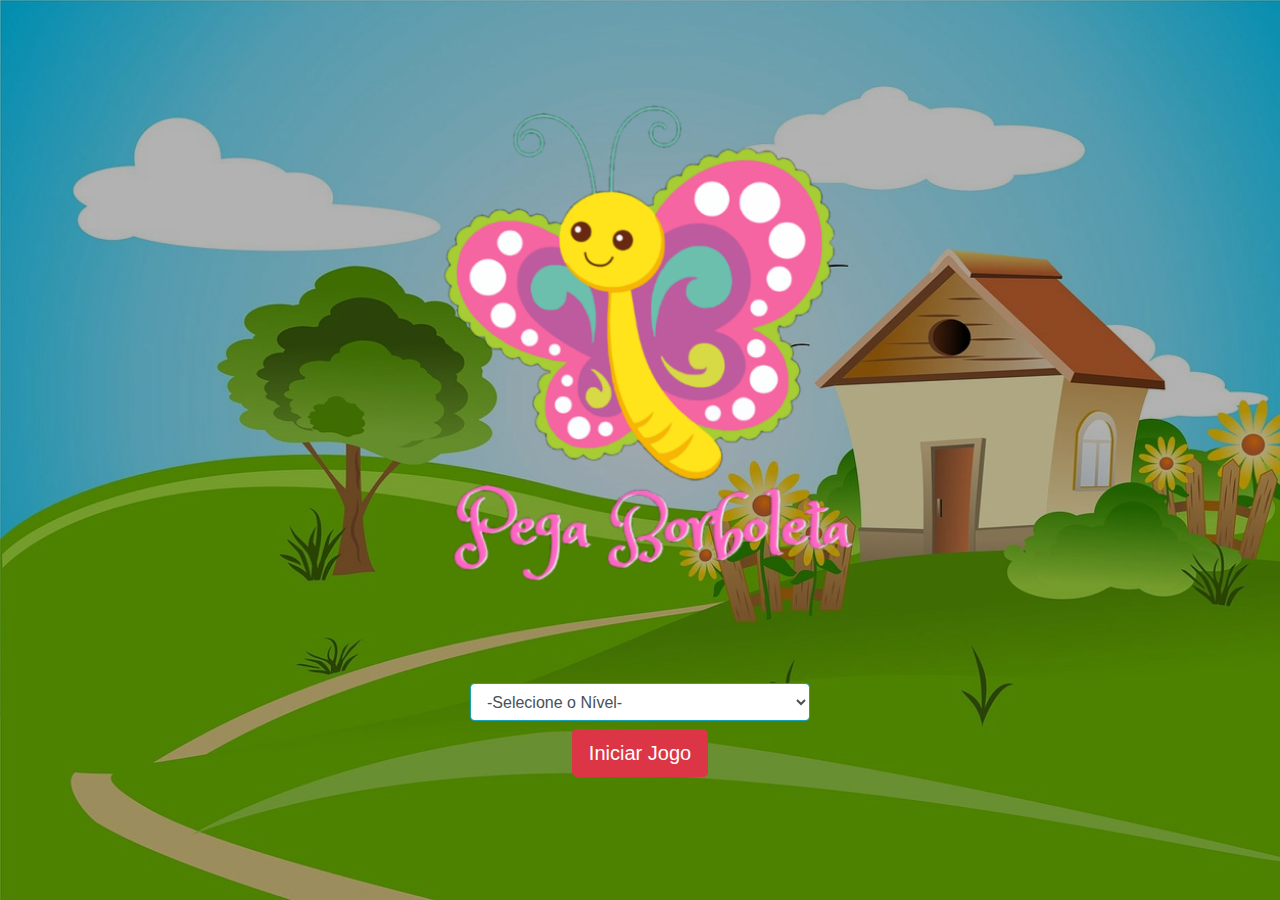
<file: index.html>
<!DOCTYPE html>
<html lang="en">
<head>
    <meta charset="UTF-8">
    <meta name="viewport" content="width=device-width, initial-scale=1.0">
    <meta http-equiv="X-UA-Compatible" content="ie=edge">
    <title>Pega Borboleta</title>
    <!-- bootstrap -->
    <link rel="stylesheet" href="https://stackpath.bootstrapcdn.com/bootstrap/4.3.1/css/bootstrap.min.css" integrity="sha384-ggOyR0iXCbMQv3Xipma34MD+dH/1fQ784/j6cY/iJTQUOhcWr7x9JvoRxT2MZw1T" crossorigin="anonymous">
    <link rel="stylesheet" href="style.css">
    <link rel="icon" href="imagens/borboletaicon.png">


</head>
<body>
    <div id="bg-opacity"> 
    <div class="container" >
        <div class="col-12 sm-10 h-75 mx-auto d-flex">
            <img class="img-fluid d-block m-auto mh-100" src="imagens/game.png" alt="">
        </div>


        <div class="row mx-auto my-2">
            <div class="col-8 col-md-4 mx-auto">
                <select class="form-control border border-info" id="nivel">
                    <option value="">-Selecione o Nível-</option>
                    <option value="normal">Normal</option>
                    <option value="dificil">Difícil</option>
                    <option value="invasao">Invasão</option>
                </select>
            </div>
        </div>
        <div class="row">
            <div class="col">
                <div class="d-flex justify-content-center">
                    <button type="button" class="btn btn-danger btn-lg" onclick="iniciarjogo()">Iniciar Jogo</button>
                </div>
            </div>
        </div>

    </div>

    <script>
        function iniciarjogo() {
            var nivel = document.getElementById("nivel").value
                        
            if (nivel == ""){
                alert("Selecione um nível para iniciar o jogo!")
                return false
            } 

            window.location.href = "app.html?" + nivel
        }
    </script>
    </div>
</body>
</html>
</file>
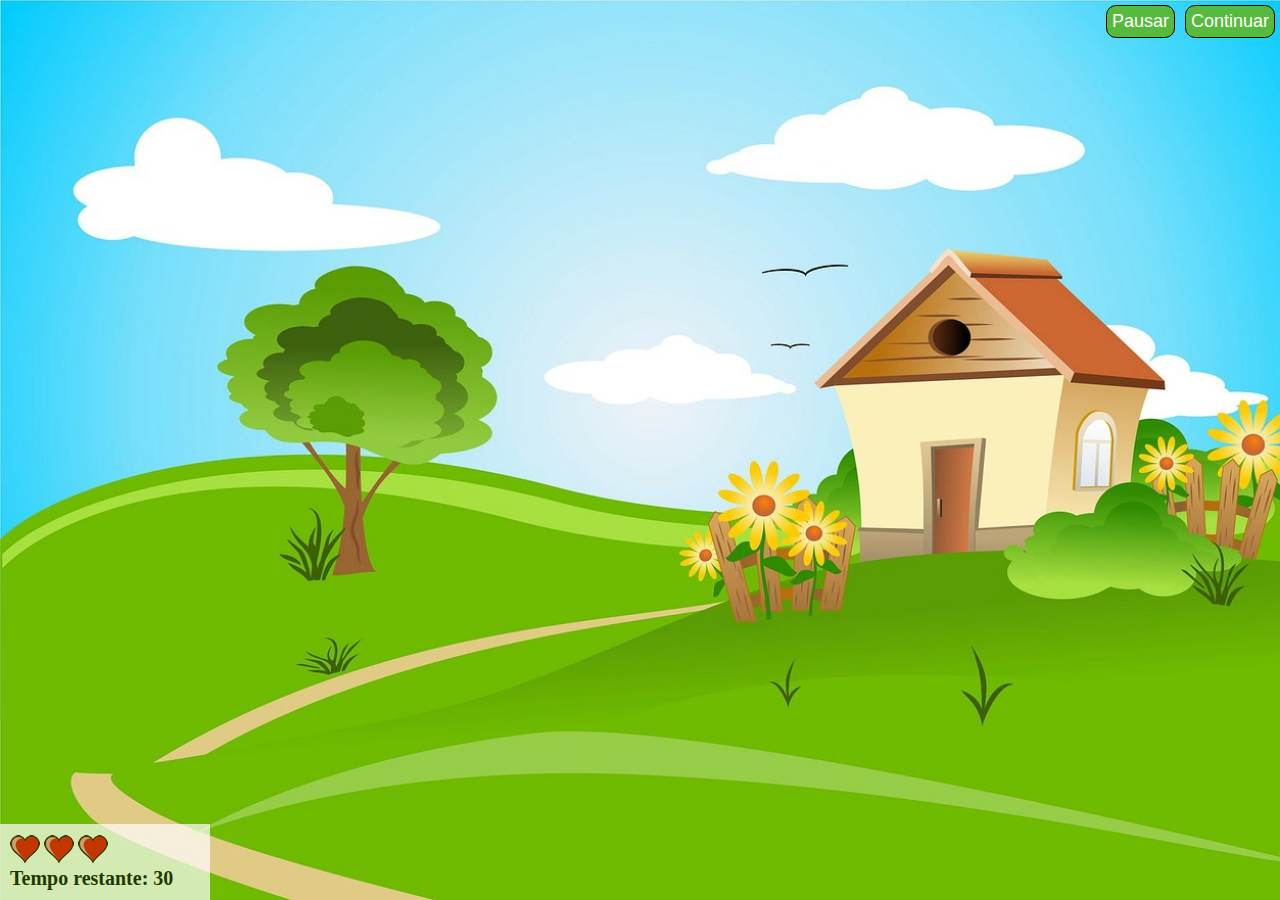
<file: app.html>
<!DOCTYPE html>
<html lang="en">
<head>
  <meta charset="UTF-8">
  <meta name="viewport" content="width=device-width, initial-scale=1.0">
  <meta http-equiv="X-UA-Compatible" content="ie=edge">
  
  <script src="jogo.js"></script>
  <link rel="stylesheet" href="style.css">
  <title>Pega Borboleta</title>
</head>

<body onresize="ajustaTamanhoJogo()">
  <div id="controles">
    <button class="controles" onclick="pause()">Pausar</button>
    <button class="controles" onclick="continuar()">Continuar</button>
  </div>

  <div class="painel">
    <div class="vidas">
      <img id="v1" src="imagens/coracao_cheio.png" alt=""> 
      <img id="v2"src="imagens/coracao_cheio.png" alt="">  
      <img id="v3"src="imagens/coracao_cheio.png" alt="">   
    </div>
    <div class="cronometro">

      Tempo restante: <span id="cronometro"></span>
      
    </div>
 
  </div>

  <script>
	var criaborboleta = setInterval(posicaoRandom, borboleta_tempo)
	
	// tempo inicial
  document.getElementById("cronometro").innerHTML = tempo;
  


  // função pausa
  function pause(){
    clearInterval(criaborboleta)
    clearInterval(cronometro)
  }

  //função continua
  function continuar(){
    criaborboleta = setInterval(posicaoRandom, borboleta_tempo)
    cronometro = setInterval(function() {
  tempo -= 1;
  
  if (tempo <= 0) {
    clearInterval(cronometro)
    clearInterval(criaborboleta)
    window.location.href = "fim_de_jogo.html?"+"vitoria"
  } else {
    document.getElementById("cronometro").innerHTML = tempo;
  }
}, 1000);

  }

  </script>
</body>
</html>
</file>
<file: style.css>
html {
	cursor: url(imagens/rede.png) 30 30, auto;
	height: 100vh;
}

body{
  background: url(imagens/bg.jpg) no-repeat;
  background-size: cover;
  height: 100vh;
  margin: 0;
}
#bg-opacity{
  margin: 0;
  height: 100vh;
  background-color: rgba(0, 0, 0, 0.3);
}

/* classes de tamanhos */
.borboleta1{
  height: 70px;
  width: 70px;
}
.borboleta2{
  height: 95px;
  width: 95px;
}
.borboleta3{
  height: 120px;
  width: 120px;
  
}

/* classe de orientação */
.ladoA {
  transform: scaleX(1); /*não será alterado, não é necessário constar*/
}
.ladoB {
  transform: scaleX(-1); /*Inverte horizontalmente*/
}

/* classe do cenário */
.painel {
  position: absolute;
  width: 190px;
  padding: 10px;
  left: 0;
  bottom: 0;
  border-top: solid 1px #fff;
  background-color: #fff;
  opacity: 0.7;
  display: flex;
  flex-direction: column;
}


.cronometro{
  font-size: 20px;
  font-weight: bold;

}

#resultado{
  position: absolute;
  top: 50%;
  left: 35%;
  font-family: Georgia, 'Times New Roman', Times, serif;
  font-style: italic;
}

.container{
  height: 100%;
}

.controles{
  color: #fff;
  background-color: #56bb3d;
  font-size: 18px;
  padding: 5px;
  border: 1px solid #000; 
  border-radius: 10px;
  margin: 5px;
}
.controles:hover{
  background-color: #27551c;
}

#controles{
  display: flex;
  justify-content: flex-end;
}
</file>
